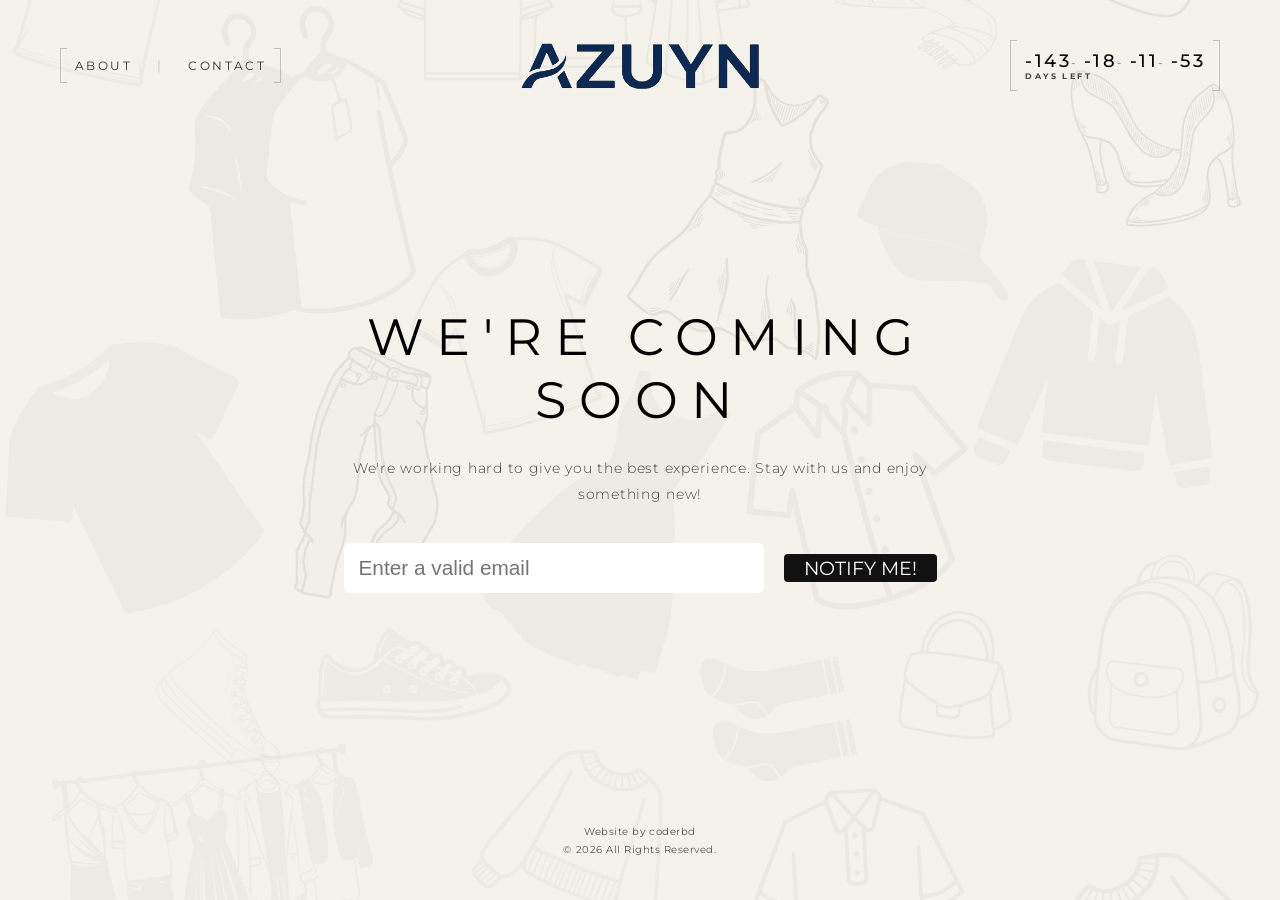
<file: index.html>
<!DOCTYPE html>
<html lang="en">
<head>
    <meta charset="UTF-8">
    <meta name="viewport" content="width=device-width, initial-scale=1.0">
    <title>AZUYN - Coming Soon</title>
	<link rel="stylesheet" href="css/style.css">
    <link rel="preconnect" href="https://fonts.googleapis.com">
    <link rel="preconnect" href="https://fonts.gstatic.com" crossorigin>
    <link href="https://fonts.googleapis.com/css2?family=Montserrat:wght@200;300;400;500&display=swap" rel="stylesheet">
    <link rel="" href="https://cdnjs.cloudflare.com/ajax/libs/font-awesome/6.5.2/css/all.min.css">
    
</head>
<body>

    <div class="bg-container">
        <div class="bg-overlay"></div>
    </div>

    <div class="wrapper">
        
        <header>
            <div class="bracket-box nav-links">
                <a href="under_construction.html">About</a>
                <span class="nav-divider">|</span>
                <a href="contact_index.html">Contact</a>
            </div>

            <div class="logo">
                <img class="logo-icon" src="image/logo4.png" alt="logo">
            </div>

            <div class="bracket-box countdown">
                <span id="days">00</span>-
                <span id="hours">00</span>-
                <span id="minutes">00</span>-
                <span id="seconds">00</span><h6>Days Left</h6>
            </div>
        </header>

        <main>
            <h2>We're coming soon</h2>
            <p>We're working hard to give you the best experience. Stay with us and enjoy something new!</p>
			<form action="https://formspree.io/f/xaqzngpk" method="POST">
		
				<input type="email" id="username" name="username" placeholder="Enter a valid email" required>
				<button type="submit" class="btn-notify">Notify me!</button>
		</form>
            
        </main>

        <footer>
            
            <div class="social-icons">
                <a href="#" aria-label="Facebook"><i class="fab fa-facebook-f"></i></a>
                <a href="#" aria-label="Twitter"><i class="fab fa-twitter"></i></a>
                <a href="#" aria-label="Google Plus"><i class="fab fa-google-plus-g"></i></a>
                <a href="#" aria-label="Behance"><i class="fab fa-behance"></i></a>
            </div>
            <p>Website by coderbd <br>&copy; 2026 All Rights Reserved.</p>
        </footer>

    </div>
<script>
    // Countdown Example


    // Set target date
    const targetDate = new Date("Jul 15, 2026 00:00:00").getTime();

    function updateCountdown() {
      const now = new Date().getTime();
      const distance = targetDate - now;

      const days = Math.floor(distance / (1000 * 60 * 60 * 24));
      const hours = Math.floor((distance % (1000 * 60 * 60 * 24)) / (1000 * 60 * 60));
      const minutes = Math.floor((distance % (1000 * 60 * 60)) / (1000 * 60));
      const seconds = Math.floor((distance % (1000 * 60)) / 1000);

      document.getElementById("days").innerText = days;
      document.getElementById("hours").innerText = hours;
      document.getElementById("minutes").innerText = minutes;
      document.getElementById("seconds").innerText = seconds;

      // When countdown ends
      if (distance < 0) {
        clearInterval(interval);
        document.querySelector(".countdown").innerHTML = "<h2>Time's Up!</h2>";
      }
    }

    updateCountdown();

    const interval = setInterval(updateCountdown, 1000);
  
    // Button Ac
    
  </script>
</body>
</html>
</file>
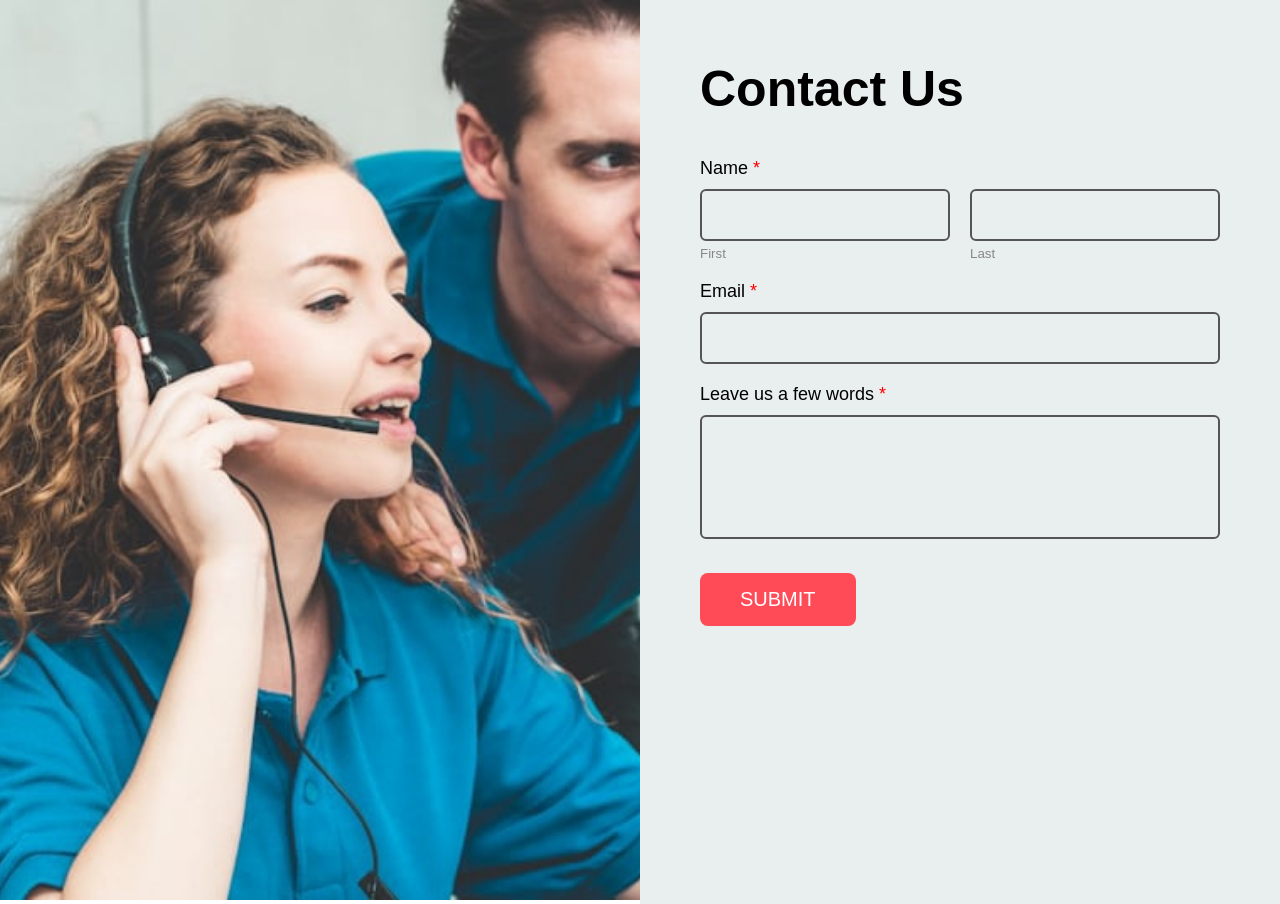
<file: contact_index.html>
<!DOCTYPE html>
<html lang="en">
<head>
<meta charset="UTF-8" />
<meta name="viewport" content="width=device-width, initial-scale=1.0"/>
<title>Contact Form</title>
<link rel="stylesheet" href="css/contact_style.css">
</head>
<body>
<div class="container">
<!-- Left Image Section -->
<div class="left-section">
<img src="image/contact_support.jpg" alt="Contact">
</div>
<!-- Right Form Section -->
<div class="right-section">
<h1>Contact Us</h1>
<form id="contactForm" action="https://formspree.io/f/xaqzngpk" method="POST">
<label>Name <span>*</span></label>
<div class="name-box">
<div>
<input type="text" name="name" required>
<small>First</small>
</div>
<div>
<input type="text" name="name" required>
<small>Last</small>
</div>
</div>
<label>Email <span>*</span></label>
<input type="email" name="_replyto" required>
<label>Leave us a few words <span>*</span></label>
<textarea name="message" rows="5" required></textarea>
<button type="submit">SUBMIT</button>
</form>
<p id="rsponseMsg"></p>
</div>
</div>
<script>
  const form = document.getElementById("contactForm");
const responseMsg = document.getElementById("responseMsg");
form.addEventListener("submit", function (e) {
responseMsg.innerHTML = "Sending message...";
});
</script>
</body>
</html>
</file>
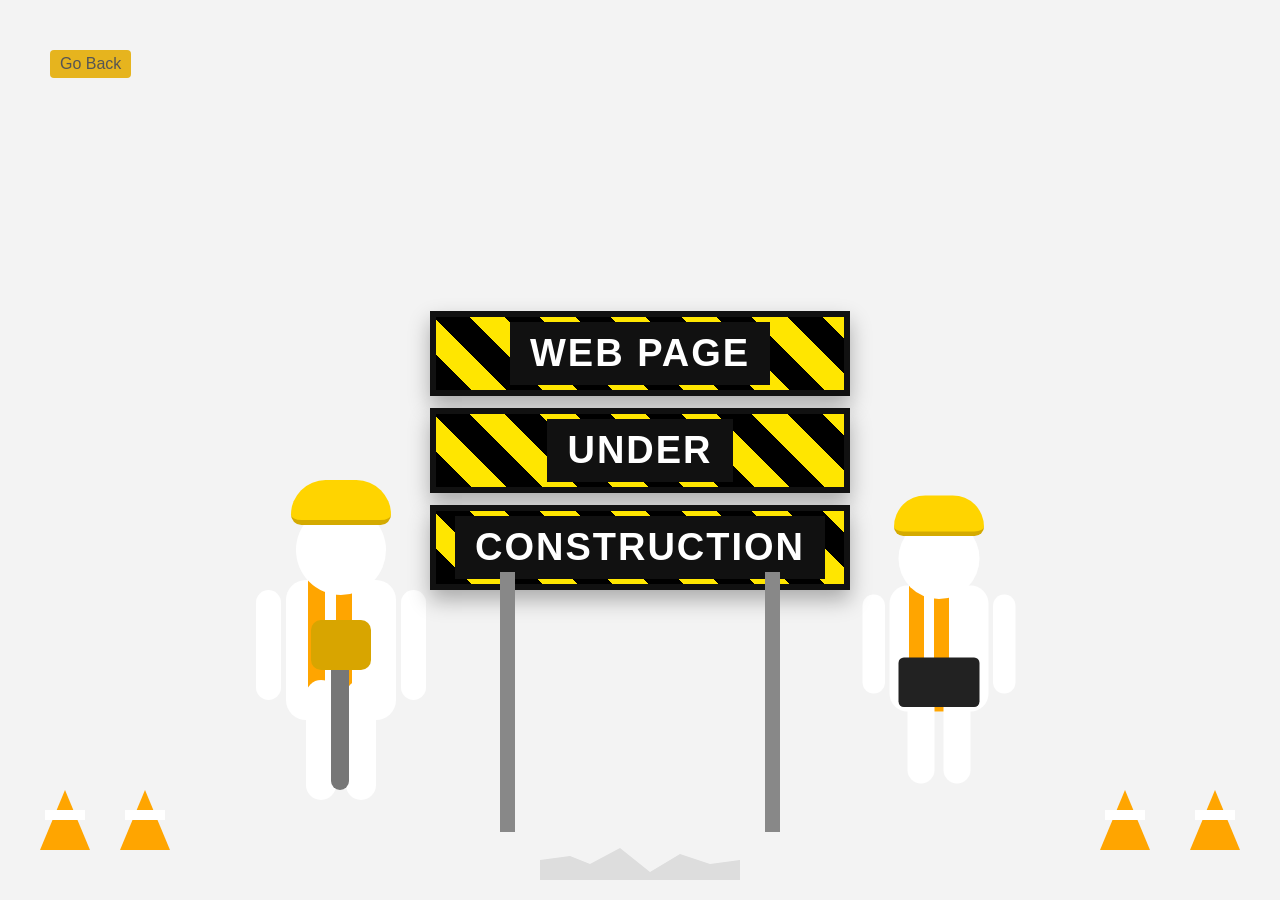
<file: under_construction.html>
<!DOCTYPE html>
<html lang="en">
<head>
<meta charset="UTF-8" />
<meta name="viewport" content="width=device-width, initial-scale=1.0"/>
<title>Under Construction</title>

<style>
*{
    margin:0;
    padding:0;
    box-sizing:border-box;
}

body{
    font-family: Arial, sans-serif;
    background:#f3f3f3;
    overflow-x:hidden;
}

/* MAIN SECTION */

.container{
    width:100%;
    min-height:100vh;
    display:flex;
    justify-content:center;
    align-items:center;
    position:relative;
    padding:40px 20px;
    flex-wrap:wrap;
}

/* BOARD */

.board{
    position:relative;
    z-index:2;
    animation:float 3s ease-in-out infinite;
}

.board-row{
    width:420px;
    max-width:90vw;
    height:85px;
    background:
    repeating-linear-gradient(
        45deg,
        #000 0px,
        #000 25px,
        #ffe600 25px,
        #ffe600 50px
    );
    margin:12px 0;
    border:6px solid #111;
    display:flex;
    justify-content:center;
    align-items:center;
    box-shadow:0 10px 20px rgba(0,0,0,0.3);
}

.board-row h1{
    background:#111;
    color:#fff;
    padding:10px 20px;
    font-size:38px;
    letter-spacing:2px;
    text-transform:uppercase;
}

/* POLES */

.pole{
    position:absolute;
    width:15px;
    height:260px;
    background:#888;
    bottom:-230px;
}

.left-pole{
    left:70px;
}

.right-pole{
    right:70px;
}

/* WORKER */

.worker{
    position:absolute;
    width:170px;
    height:330px;
}

.worker .head{
    width:90px;
    height:90px;
    background:#fff;
    border-radius:50%;
    position:absolute;
    top:35px;
    left:40px;
    z-index:2;
}

/* HELMET */

.worker .helmet{
    width:100px;
    height:45px;
    background:#ffd400;
    border-radius:100px 100px 30px 30px;
    position:absolute;
    top:10px;
    left:35px;
    z-index:3;
    border-bottom:5px solid #d4aa00;
}

/* BODY */

.worker .body{
    width:110px;
    height:140px;
    background:#fff;
    position:absolute;
    top:110px;
    left:30px;
    border-radius:20px;
}

.worker .vest{
    position:absolute;
    width:110px;
    height:140px;
    background:
    linear-gradient(
        90deg,
        transparent 0%,
        transparent 20%,
        orange 20%,
        orange 35%,
        white 35%,
        white 45%,
        orange 45%,
        orange 60%,
        transparent 60%
    );
    border-radius:20px;
}

/* ARMS */

.arm{
    width:25px;
    height:110px;
    background:#fff;
    position:absolute;
    top:120px;
    border-radius:20px;
    transform-origin:top center;
}

.arm.left{
    left:0;
    animation:leftArm 1.5s infinite alternate;
}

.arm.right{
    right:0;
    animation:rightArm 1.5s infinite alternate;
}

/* LEGS */

.leg{
    width:30px;
    height:120px;
    background:#fff;
    position:absolute;
    bottom:0;
    border-radius:20px;
}

.leg.left{
    left:50px;
}

.leg.right{
    right:50px;
}

/* JACKHAMMER */

.hammer{
    width:18px;
    height:150px;
    background:#777;
    position:absolute;
    left:75px;
    top:170px;
    border-radius:10px;
    animation:hammerMove .15s infinite;
}

.hammer::before{
    content:"";
    width:60px;
    height:50px;
    background:#d8a500;
    position:absolute;
    top:-20px;
    left:-20px;
    border-radius:10px;
}

/* LEFT WORKER */

.worker-left{
    left:20%;
    bottom:100px;
    animation:bounce 0.3s infinite alternate;
}

/* RIGHT WORKER */

.worker-right{
    right:20%;
    bottom:100px;
    transform:scale(0.9);
    animation:typing 1s infinite alternate;
}

/* LAPTOP */

.laptop{
    width:90px;
    height:55px;
    background:#222;
    position:absolute;
    top:190px;
    left:40px;
    border-radius:6px;
}

/* TRAFFIC CONES */

.cone{
    width:0;
    height:0;
    border-left:25px solid transparent;
    border-right:25px solid transparent;
    border-bottom:60px solid orange;
    position:absolute;
    bottom:50px;
}

.cone::after{
    content:"";
    width:40px;
    height:10px;
    background:#fff;
    position:absolute;
    left:-20px;
    top:20px;
}

.c1{ left:40px; }
.c2{ left:120px; }
.c3{ right:130px; }
.c4{ right:40px; }

/* CRACK */

.crack{
    position:absolute;
    width:200px;
    height:40px;
    background:#ddd;
    bottom:20px;
    clip-path:polygon(
        0 50%,
        15% 40%,
        25% 60%,
        40% 20%,
        55% 80%,
        70% 35%,
        85% 60%,
        100% 50%,
        100% 100%,
        0 100%
    );
}

/* ANIMATIONS */

@keyframes hammerMove{
    from{ transform:translateY(0); }
    to{ transform:translateY(8px); }
}

@keyframes bounce{
    from{ transform:translateY(0); }
    to{ transform:translateY(-6px); }
}

@keyframes float{
    0%{ transform:translateY(0); }
    50%{ transform:translateY(-8px); }
    100%{ transform:translateY(0); }
}

@keyframes typing{
    from{ transform:scale(0.9) rotate(-2deg); }
    to{ transform:scale(0.9) rotate(2deg); }
}

@keyframes leftArm{
    from{ transform:rotate(10deg); }
    to{ transform:rotate(25deg); }
}

@keyframes rightArm{
    from{ transform:rotate(-10deg); }
    to{ transform:rotate(-25deg); }
}

/* RESPONSIVE */

@media(max-width:900px){

    .container{
        flex-direction:column;
        gap:50px;
    }

    .worker-left,
    .worker-right{
        position:relative;
        left:auto;
        right:auto;
        bottom:auto;
    }

    .board{
        order:-1;
    }

    .pole{
        display:none;
    }

    .board-row h1{
        font-size:28px;
    }
}

@media(max-width:500px){

    .board-row{
        height:70px;
    }

    .board-row h1{
        font-size:22px;
        padding:8px 12px;
    }

    .worker{
        transform:scale(.8);
    }
}
	.back_btn{
			position: absolute;
			left: 50px;
			top: 50px;
			background-color: #e6b41e;
			color: #555555;
			border: none;
			padding: 5px 10px;
			font-size: 1rem;
			font-weight: 400;
			cursor: pointer;
			transition: background-color 0.3s, transform 0.2s;
			border-radius: 4px;
	}

</style>
</head>

<body>
<div class="container">

<button class="back_btn" onclick="history.back()">Go Back</button>
	
		
		
    <!-- LEFT WORKER -->
    <div class="worker worker-left">

        <div class="helmet"></div>
        <div class="head"></div>

        <div class="arm left"></div>
        <div class="arm right"></div>

        <div class="body">
            <div class="vest"></div>
        </div>

        <div class="leg left"></div>
        <div class="leg right"></div>

        <div class="hammer"></div>
    </div>

    <!-- BOARD -->
    <div class="board">

        <div class="board-row">
            <h1>WEB PAGE</h1>
        </div>

        <div class="board-row">
            <h1>UNDER</h1>
        </div>

        <div class="board-row">
            <h1>CONSTRUCTION</h1>
        </div>

        <div class="pole left-pole"></div>
        <div class="pole right-pole"></div>

    </div>

    <!-- RIGHT WORKER -->
    <div class="worker worker-right">

        <div class="helmet"></div>
        <div class="head"></div>

        <div class="arm left"></div>
        <div class="arm right"></div>

        <div class="body">
            <div class="vest"></div>
        </div>

        <div class="leg left"></div>
        <div class="leg right"></div>

        <div class="laptop"></div>

    </div>

    <!-- CONES -->
    <div class="cone c1"></div>
    <div class="cone c2"></div>
    <div class="cone c3"></div>
    <div class="cone c4"></div>

    <!-- GROUND CRACK -->
    <div class="crack"></div>

</div>

</body>
</html>
</file>
<file: css/style.css>
/* Reset & Base Styles */
        * {
            box-sizing: border-box;
            margin: 0;
            padding: 0;
        }

        body, html {
            height: 100%;
            font-family: 'Montserrat', sans-serif;
            color: #2b2b2b;
            overflow-x: hidden;
        }

        /* Set your custom clothing pattern background image */
        .bg-container {
            position: fixed;
            top: 0;
            left: 0;
            width: 100%;
            height: 100%;
            background-image: url('../image/background.png');
            background-size: cover;
            background-position: center;
            z-index: -1;
        }

        /* Subtle overlay to soften the pattern and maximize text contrast */
        .bg-overlay {
            position: absolute;
            top: 0;
            left: 0;
            width: 100%;
            height: 100%;
            background: rgba(247, 246, 240, 0.4); 
        }

        /* Layout Container */
        .wrapper {
            position: relative;
            min-height: 100vh;
            display: flex;
            flex-direction: column;
            justify-content: space-between;
            padding: 40px 60px;
            z-index: 1;
        }

        /* Navigation Header */
        header {
            display: flex;
            justify-content: space-between;
            align-items: center;
        }

        .nav-links {
            display: flex;
            gap: 25px;
            align-items: center;
        }

        /* Decorative bracket styling around nav items and countdown */
        .bracket-box {
            position: relative;
            padding: 10px 15px;
            font-size: 0.75rem;
            letter-spacing: 0.2em;
            text-transform: uppercase;
        }

        .bracket-box::before, .bracket-box::after {
            content: '';
            position: absolute;
            top: 0;
            bottom: 0;
            width: 6px;
            border-color: rgba(0, 0, 0, 0.2);
            border-style: solid;
        }

        .bracket-box::before {
            left: 0;
            border-width: 1px 0 1px 1px;
        }

        .bracket-box::after {
            right: 0;
            border-width: 1px 1px 1px 0;
        }

        .nav-links a {
            text-decoration: none;
            color: #333;
            font-weight: 400;
            transition: color 0.3s;
        }

        .nav-links a:hover {
            color: #000;
        }

        .nav-divider {
            color: rgba(0, 0, 0, 0.2);
            font-size: 0.8rem;
        }

        /* Brand Logo */
        .logo {
            text-align: center;
            position: absolute;
            left: 50%;
            transform: translateX(-50%);
        }

        .logo-icon {
            width: 15rem;
            height: auto;
            margin-top: 5px;
        }


        /* Countdown */
        .countdown {
            font-weight: 300;
            color: #444;
        }
.countdown span{
           font-weight: 500;
            color: #000;
            font-size: 1.1rem;
       }
        .countdown span .p{
            font-weight: 300;
            color: #000;
            font-size: 1rem;
            
        }
       

        /* Main Content */
        main {
            text-align: center;
            max-width: 600px;
            margin: 0 auto;
        }

        main h2 {
            font-size: 3.2rem;
            font-weight: 400;
            letter-spacing: 0.25em;
            text-transform: uppercase;
            margin-bottom: 25px;
            color: #000;
            text-indent: 0.25em;
        }

        main p {
            font-size: 0.9rem;
            font-weight: 300;
            line-height: 1.8;
            color: #444;
            letter-spacing: 0.05em;
            margin-bottom: 35px;
        }

        /* Button styling */
        .btn-notify {
            background-color: #111111;
			color: #ffffff;
			border: none;
			padding: 2px 20px;
			font-family: 'Montserrat', sans-serif;
			font-size: 1.2rem;
			font-weight: 400;
			letter-spacing: em;
			text-transform: uppercase;
			cursor: pointer;
			transition: background-color 0.3s, transform 0.2s;
			border-radius: 4px;
        }

        .btn-notify:hover {
            background-color: #333333;
        }

        .btn-notify:active {
            transform: scale(0.98);
        }

        /* Footer */
        footer {
            text-align: center;
            font-size: 0.65rem;
            letter-spacing: 0.05em;
            color: #555;
            line-height: 1.8;
            
        }

        footer a {
            color: #333;
            text-decoration: none;
        }

        .social-icons {
            margin-top: 15px;
            display: flex;
            justify-content: center;
            gap: 20px;
        }

        .social-icons a {
            color: #444;
            font-size: 0.85rem;
            transition: color 0.3s;
        }

        .social-icons a:hover {
            color: #000;
        }

        /* Responsive adjustments */
        @media (max-width: 768px) {
            .wrapper {
                padding: 30px 20px;
            }
            header {
                flex-direction: column;
                gap: 40px;
            }
            .logo {
                position: relative;
                left: 0;
                transform: none;
                order: -1;
            }
            main h2 {
                font-size: 2.2rem;
            }
        }
        @media (max-width: 480px) {
    main h2 {
        font-size: 1.6rem;
        letter-spacing: 0.12em;
    }
}
	/* subcribe form*/


form {
    display: flex;
    justify-content: center;
    align-items: center;
    gap: 20px;
}

#username {
    width: 500px;
    max-width: 70%;
    height: 50px;
    padding: 0 15px;
    box-sizing: border-box;
    border-radius: 6px;
	border: none;
    font-size: 1.3rem;
}



.subscribe-btn:hover {
    background: #ddb49d;
}
/* Tablets */
@media (max-width: 768px){
    #username{
        font-size:1.2rem;
        height:60px;
    }

    #submit_btn{
        width:130px;
        height:60px;
        font-size:1.1rem;
    }
}

/* Mobile */
@media (max-width: 480px){
    form{
        flex-direction:column;
        gap:15px;
    }

    #username,
    #submit_btn{
        width:100%;
        max-width:100%;
    }

    #username{
        height:55px;
        font-size:1rem;
    }

    #submit_btn{
        height:55px;
        font-size:1rem;
		 margin-left: 0px;
		  margin-top: 5px;
    }
}
</file>
<file: css/contact_style.css>
* {
margin: 0;
padding: 0;
box-sizing: border-box;
font-family: Arial, sans-serif;
}
body {
background: #fff;
}
.container {
display: flex;
width: 100%;
min-height: 100vh;
}
/* Left Section */
.left-section {
width: 50%;
}
.left-section img {
width: 100%;
height: 100vh;
object-fit: cover;
}
/* Right Section */
.right-section {
width: 50%;
background: #e9eeee;
padding: 60px;
}
.right-section h1 {
font-size: 50px;
margin-bottom: 40px;
}
form label {
display: block;
margin: 20px 0 10px;
font-size: 18px;
}
form label span {
color: red;
}
.name-box {
display: flex;
gap: 20px;
}
.name-box div {
width: 100%;
}
input,
textarea {
width: 100%;
padding: 15px;
border: 2px solid #555;
border-radius: 6px;
font-size: 16px;
outline: none;
background: transparent;
}
small {
color: #888;
margin-top: 5px;
display: block;
}
textarea {
resize: none;
}
button {
margin-top: 30px;
padding: 15px 40px;
background: #ff4b57;
color: white;
border: none;
border-radius: 8px;
font-size: 20px;
cursor: pointer;
transition: 0.3s;
}
button:hover {
background: #e63a45;
}
#responseMsg {
margin-top: 20px;
font-size: 16px;
color: green;
}
/* Responsive */
@media(max-width: 900px) {
.container {
flex-direction: column;
}
.left-section,
.right-section {
width: 100%;
}
.left-section img {
height: 400px;
}
.name-box {
flex-direction: column;
}
}
</file>
